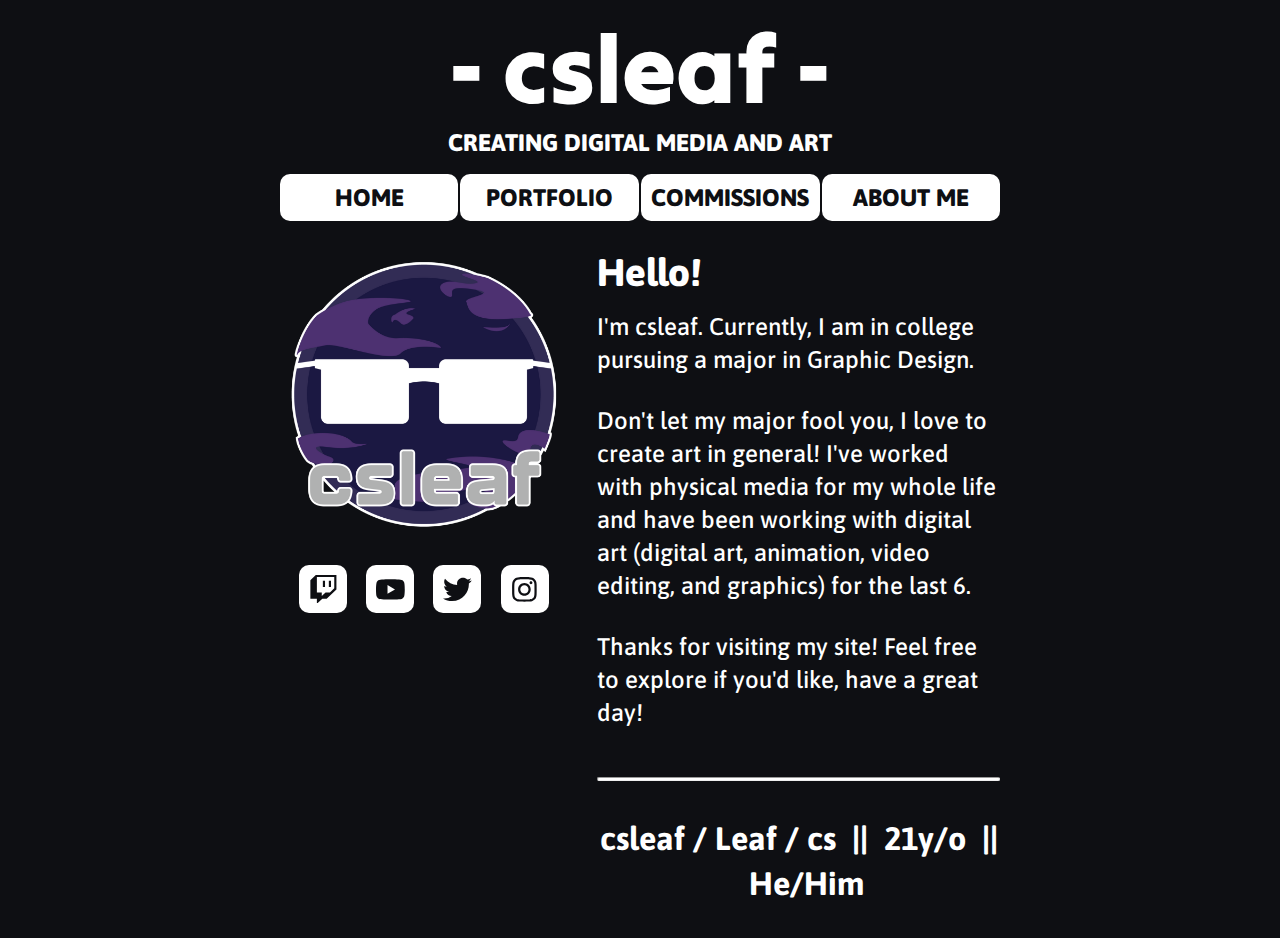
<file: csleaf Portfolio Website/index.html>
<!DOCTYPE html>
<html lang="en">
<head>
    <meta charset="UTF-8">
    <meta name="viewport" content="width=device-width, initial-scale=1.0">
    <title>csleaf.me | Home</title>
    <link rel="preload" href="css/pageDefault.css" as="style">
    <link rel="stylesheet" href="css/pageDefault.css">
</head>
<body>
    <main class="workingArea">

        <div class="pageHeader">
            <h1 class="homeTitle">- csleaf -</h1>
            <h2 class="homeSubtitle">Creating Digital Media and Art</h2>
        </div>

        <nav>
            <a href="index.html" target="_self" class="navBtn">HOME</a>
            <a href="portfolio.html" class="navBtn">PORTFOLIO</a>
            <a href="commissions.html" class="navBtn">COMMISSIONS</a>
            <a href="about.html" class="navBtn">ABOUT ME</a>
        </nav>

        <div class="indexBody">
            <div id="ibLeft"> <!--Left Side-->
                <img id="landingLogo" src="assets/logos/csleafLogo-2024.png">

                <ul> <!--Social Media Links-->
                    <li>
                        <a class="socialsBtn" href="https://www.twitch.tv/csleaf" target="_blank" role="button">
                            <svg class="socialLogo" viewBox="0 0 512 512" xmlns="http://www.w3.org/2000/svg"><path d="M391.17,103.47H352.54v109.7h38.63ZM285,103H246.37V212.75H285ZM120.83,0,24.31,91.42V420.58H140.14V512l96.53-91.42h77.25L487.69,256V0ZM449.07,237.75l-77.22,73.12H294.61l-67.6,64v-64H140.14V36.58H449.07Z"/></svg>
                        </a>
                    </li>

                    <li>
                        <a class="socialsBtn" href="https://www.youtube.com/@csleaf" target="_blank" role="button">
                            <svg class="socialLogo" viewBox="0 0 512 512" xml:space="preserve" xmlns="http://www.w3.org/2000/svg"><path d="M501.303,132.765c-5.887,-22.03 -23.235,-39.377 -45.265,-45.265c-39.932,-10.7 -200.038,-10.7 -200.038,-10.7c0,0 -160.107,0 -200.039,10.7c-22.026,5.888 -39.377,23.235 -45.264,45.265c-10.697,39.928 -10.697,123.238 -10.697,123.238c0,0 0,83.308 10.697,123.232c5.887,22.03 23.238,39.382 45.264,45.269c39.932,10.696 200.039,10.696 200.039,10.696c0,0 160.106,0 200.038,-10.696c22.03,-5.887 39.378,-23.239 45.265,-45.269c10.696,-39.924 10.696,-123.232 10.696,-123.232c0,0 0,-83.31 -10.696,-123.238Zm-296.506,200.039l0,-153.603l133.019,76.802l-133.019,76.801Z" style="fill-rule:nonzero;"/></svg>
                        </a>
                    </li>

                    <li>
                        <a class="socialsBtn" href="https://www.twitch.tv/csleaf" target="_blank" role="button">
                            <svg class="socialLogo" viewBox="0 0 512 512"><path d="M161.014,464.013c193.208,0 298.885,-160.071 298.885,-298.885c0,-4.546 0,-9.072 -0.307,-13.578c20.558,-14.871 38.305,-33.282 52.408,-54.374c-19.171,8.495 -39.51,14.065 -60.334,16.527c21.924,-13.124 38.343,-33.782 46.182,-58.102c-20.619,12.235 -43.18,20.859 -66.703,25.498c-19.862,-21.121 -47.602,-33.112 -76.593,-33.112c-57.682,0 -105.145,47.464 -105.145,105.144c0,8.002 0.914,15.979 2.722,23.773c-84.418,-4.231 -163.18,-44.161 -216.494,-109.752c-27.724,47.726 -13.379,109.576 32.522,140.226c-16.715,-0.495 -33.071,-5.005 -47.677,-13.148l0,1.331c0.014,49.814 35.447,93.111 84.275,102.974c-15.464,4.217 -31.693,4.833 -47.431,1.802c13.727,42.685 53.311,72.108 98.14,72.95c-37.19,29.227 -83.157,45.103 -130.458,45.056c-8.358,-0.016 -16.708,-0.522 -25.006,-1.516c48.034,30.825 103.94,47.18 161.014,47.104" style="fill-rule:nonzero;"/></svg>
                        </a>
                    </li>

                    <li>
                        <a class="socialsBtn" href="https://www.twitch.tv/csleaf" target="_blank" role="button">
                            <svg class="socialLogo" viewBox="0 0 600 600"><g transform="matrix(1.01619,0,0,1.01619,44,43.8384)"><path d="M251.921,0.159C183.503,0.159 174.924,0.449 148.054,1.675C121.24,2.899 102.927,7.157 86.902,13.385C70.336,19.823 56.287,28.437 42.282,42.442C28.277,56.447 19.663,70.496 13.225,87.062C6.997,103.086 2.739,121.399 1.515,148.213C0.289,175.083 0,183.662 0,252.08C0,320.497 0.289,329.076 1.515,355.946C2.739,382.76 6.997,401.073 13.225,417.097C19.663,433.663 28.277,447.712 42.282,461.718C56.287,475.723 70.336,484.337 86.902,490.775C102.927,497.002 121.24,501.261 148.054,502.484C174.924,503.71 183.503,504 251.921,504C320.338,504 328.917,503.71 355.787,502.484C382.601,501.261 400.914,497.002 416.938,490.775C433.504,484.337 447.553,475.723 461.559,461.718C475.564,447.712 484.178,433.663 490.616,417.097C496.843,401.073 501.102,382.76 502.325,355.946C503.551,329.076 503.841,320.497 503.841,252.08C503.841,183.662 503.551,175.083 502.325,148.213C501.102,121.399 496.843,103.086 490.616,87.062C484.178,70.496 475.564,56.447 461.559,42.442C447.553,28.437 433.504,19.823 416.938,13.385C400.914,7.157 382.601,2.899 355.787,1.675C328.917,0.449 320.338,0.159 251.921,0.159ZM251.921,45.551C319.186,45.551 327.154,45.807 353.718,47.019C378.28,48.14 391.619,52.244 400.496,55.693C412.255,60.263 420.647,65.723 429.462,74.538C438.278,83.353 443.737,91.746 448.307,103.504C451.757,112.381 455.861,125.72 456.981,150.282C458.193,176.846 458.45,184.814 458.45,252.08C458.45,319.345 458.193,327.313 456.981,353.877C455.861,378.439 451.757,391.778 448.307,400.655C443.737,412.414 438.278,420.806 429.462,429.621C420.647,438.437 412.255,443.896 400.496,448.466C391.619,451.916 378.28,456.02 353.718,457.14C327.158,458.352 319.191,458.609 251.921,458.609C184.65,458.609 176.684,458.352 150.123,457.14C125.561,456.02 112.222,451.916 103.345,448.466C91.586,443.896 83.194,438.437 74.378,429.621C65.563,420.806 60.103,412.414 55.534,400.655C52.084,391.778 47.98,378.439 46.859,353.877C45.647,327.313 45.391,319.345 45.391,252.08C45.391,184.814 45.647,176.846 46.859,150.282C47.98,125.72 52.084,112.381 55.534,103.504C60.103,91.746 65.563,83.353 74.378,74.538C83.194,65.723 91.586,60.263 103.345,55.693C112.222,52.244 125.561,48.14 150.123,47.019C176.687,45.807 184.655,45.551 251.921,45.551Z"/><path d="M251.921,336.053C205.543,336.053 167.947,298.457 167.947,252.08C167.947,205.702 205.543,168.106 251.921,168.106C298.298,168.106 335.894,205.702 335.894,252.08C335.894,298.457 298.298,336.053 251.921,336.053ZM251.921,122.715C180.474,122.715 122.556,180.633 122.556,252.08C122.556,323.526 180.474,381.444 251.921,381.444C323.367,381.444 381.285,323.526 381.285,252.08C381.285,180.633 323.367,122.715 251.921,122.715Z"/><path d="M416.627,117.604C416.627,134.3 403.092,147.834 386.396,147.834C369.701,147.834 356.166,134.3 356.166,117.604C356.166,100.908 369.701,87.374 386.396,87.374C403.092,87.374 416.627,100.908 416.627,117.604Z"/></g></svg>
                        </a>
                    </li>
                </ul>

            </div>

            <div id="ibRight"> <!--Right Side-->
                <h2>Hello!</h2>
                <p>
                    <span>I'm csleaf. Currently, I am in college pursuing a major in Graphic Design.</span>

                    <span>Don't let my major fool you, I love to create art in general! I've worked with 
                    physical media for my whole life and have been working with digital art
                    (digital art, animation, video editing, and graphics) for the last 6.
                    </span>

                    <span>Thanks for visiting my site! Feel free to explore if you'd like, have a great day!</span>
                </p>
                    <hr class="bodyDivider">
                <p>
                    <span class="pThick center">csleaf / Leaf / cs &nbsp;||&nbsp; 21y/o &nbsp;||&nbsp; He/Him</span>
                </p>
            </div>     
        </div>

    </main>
</body>
</html>
</file>
<file: csleaf Portfolio Website/css/pageDefault.css>
/* Text uses EM, other elements use % or PX */
@import url('https://fonts.googleapis.com/css2?family=Asap:ital,wght@0,100..900;1,100..900&family=Tilt+Warp&display=swap');
*{
    color: white;
}
/* ELEMENTS */
body{
    background-color: #0E0F13;
}
nav{
    display: flex;
    justify-content: space-between;
    margin: 2.5% 0 0 0;
}
ul{
    list-style: none;
    display: flex;
    flex-wrap: wrap;
    justify-content: space-evenly;
    width: 100%;
    padding: 0;
    margin-top: 8%;
    margin-bottom: 8%;
}
h2{
    font-family: "Asap", sans-serif;
    font-weight: 800;
    font-size: 2.4em;
    margin: 0;
}
p{
    font-family: "Asap", sans-serif;
    font-weight: 500;
    font-size: 1.5em;
    line-height: 1.375;
    margin-top: -.5em;
}
span{
    margin-top: 1.75rem;
    display: block;
}

.navBtn{
    width: 22%;
    padding: 10px;
    border-radius: 10px;
    background-color: white;
    text-align: center;

    font-family: "Asap", sans-serif;
    font-weight: 800;
    font-size: 1.5em;
    color: #0E0F13;
    text-decoration: none;
    
    transition-property: color, background-color;
    transition-duration: .25s;
}
.navBtn:hover{
    color: white;
    background-color: #654391;
}

#landingLogo{
    max-width: 100%;
}

.socialsBtn{
    display: flex;
    align-items: center;
    justify-content: center;
    width: 48px;
    height: 48px;
    border-radius: 10px;
    background-color: white;
    fill:#0E0F13;

    transition-property: background-color, fill;
    transition-duration: .25s;
}
.socialsBtn:hover{
    background-color: #654391;
    fill: white;
}
.socialLogo{
    width: 60%;
    height: 60%;
}

/* Body and Main */
.workingArea{
    width: 57%;
    height: fit-content;
    margin: auto;
}

/* DIVS */
.pageHeader{
    text-align: center;
}

.indexBody{
    margin-top: 4%;
    display: flex;
    flex-wrap: wrap;
    align-items: flex-start;
    justify-content: space-between;
    column-gap: 4%;
}
#ibRight{
    width: 56%;
}
#ibLeft{
    width: 40%;
}
.bodyDivider{
    height: 2.5px;
    border-radius: 5px;
    background-color: white;
    margin: 3em auto;
}

/* Text */
.homeTitle{
    font-family: "Tilt Warp", sans-serif;
    font-weight: 400;
    font-size: 6em;
    margin: 0 0 0 0;
}
.homeSubtitle{
    font-family: "Asap", sans-serif;
    font-size: 1.5em;
    text-transform: uppercase;
    margin: 0 0 0 0;
}
.pageTitle{
    font-family: "Tilt Warp", sans-serif;
    font-weight: 400;
    font-size: 5.5em;
    margin: 0 0 0 0;
}
.pThick{
    font-family: "Asap", sans-serif;
    font-weight: 700;
    font-size: 1.35em;
}
.center{
    text-align: center;
}
</file>
